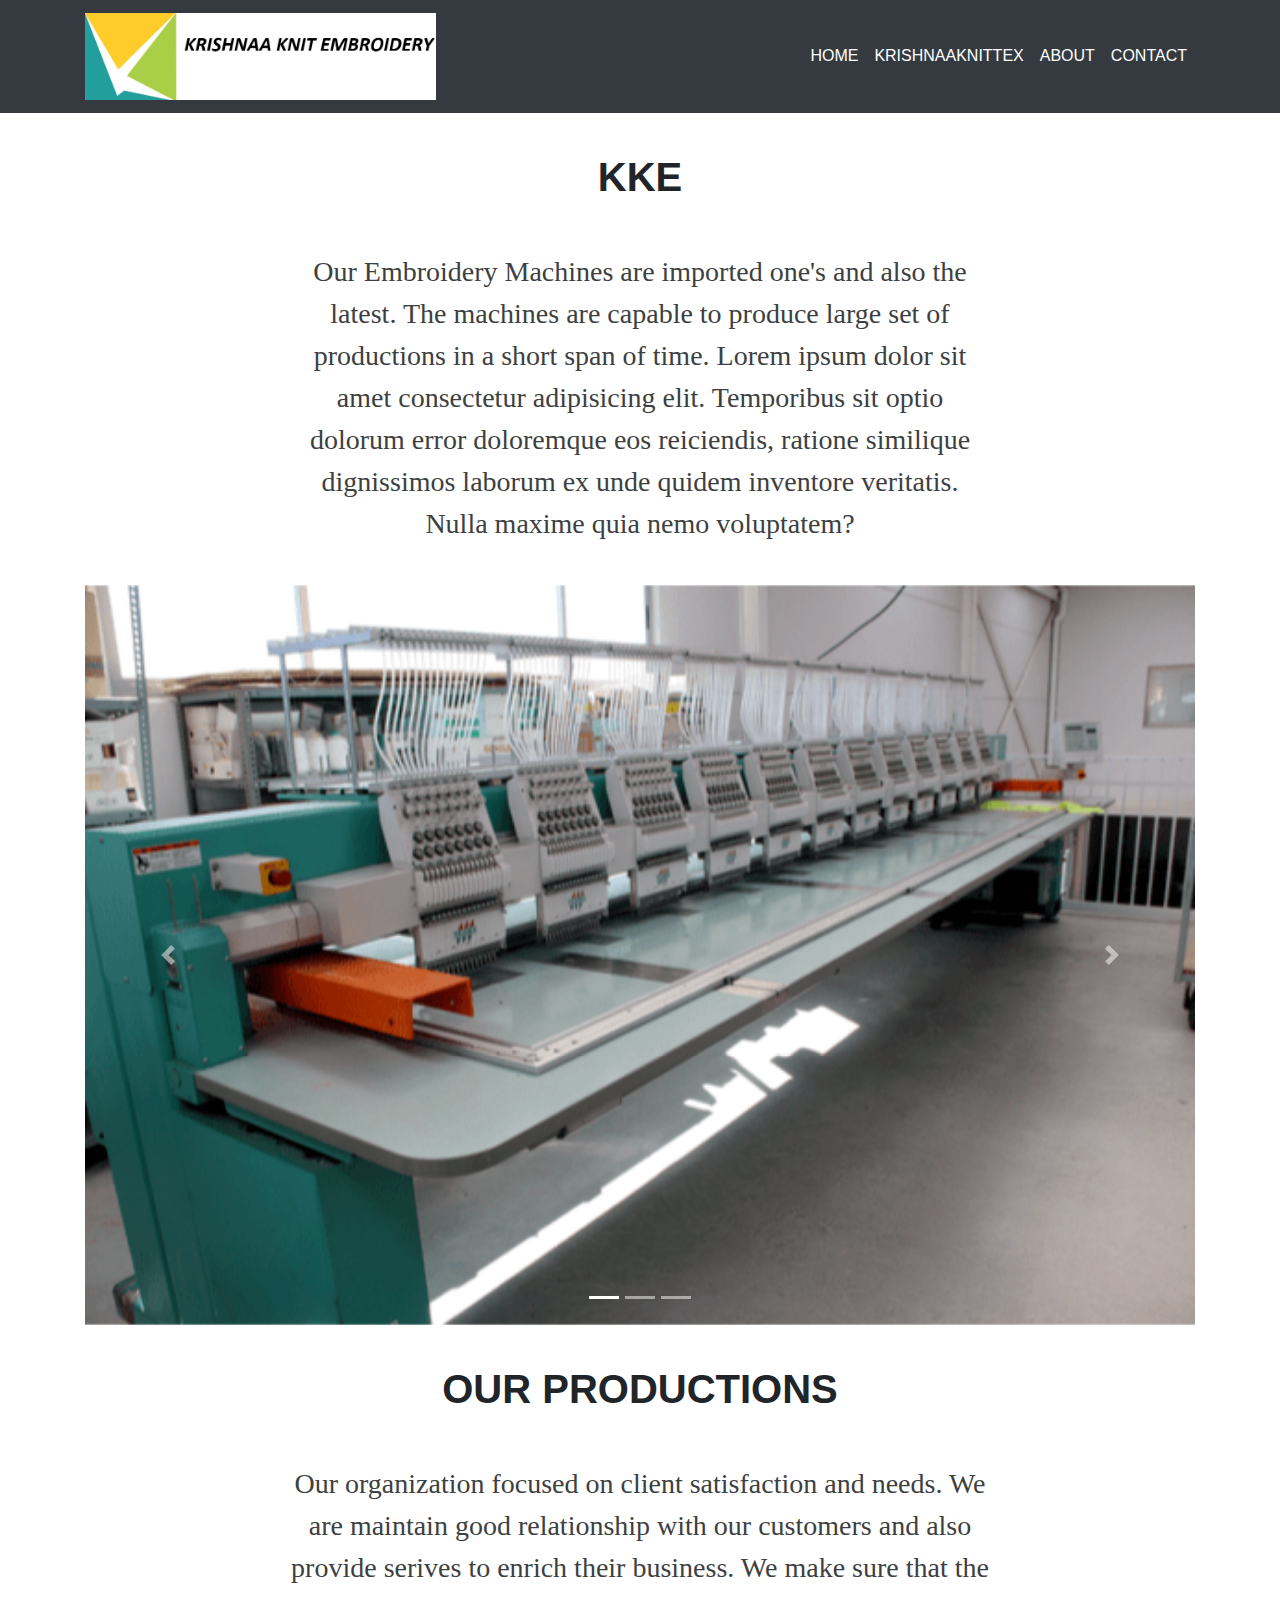
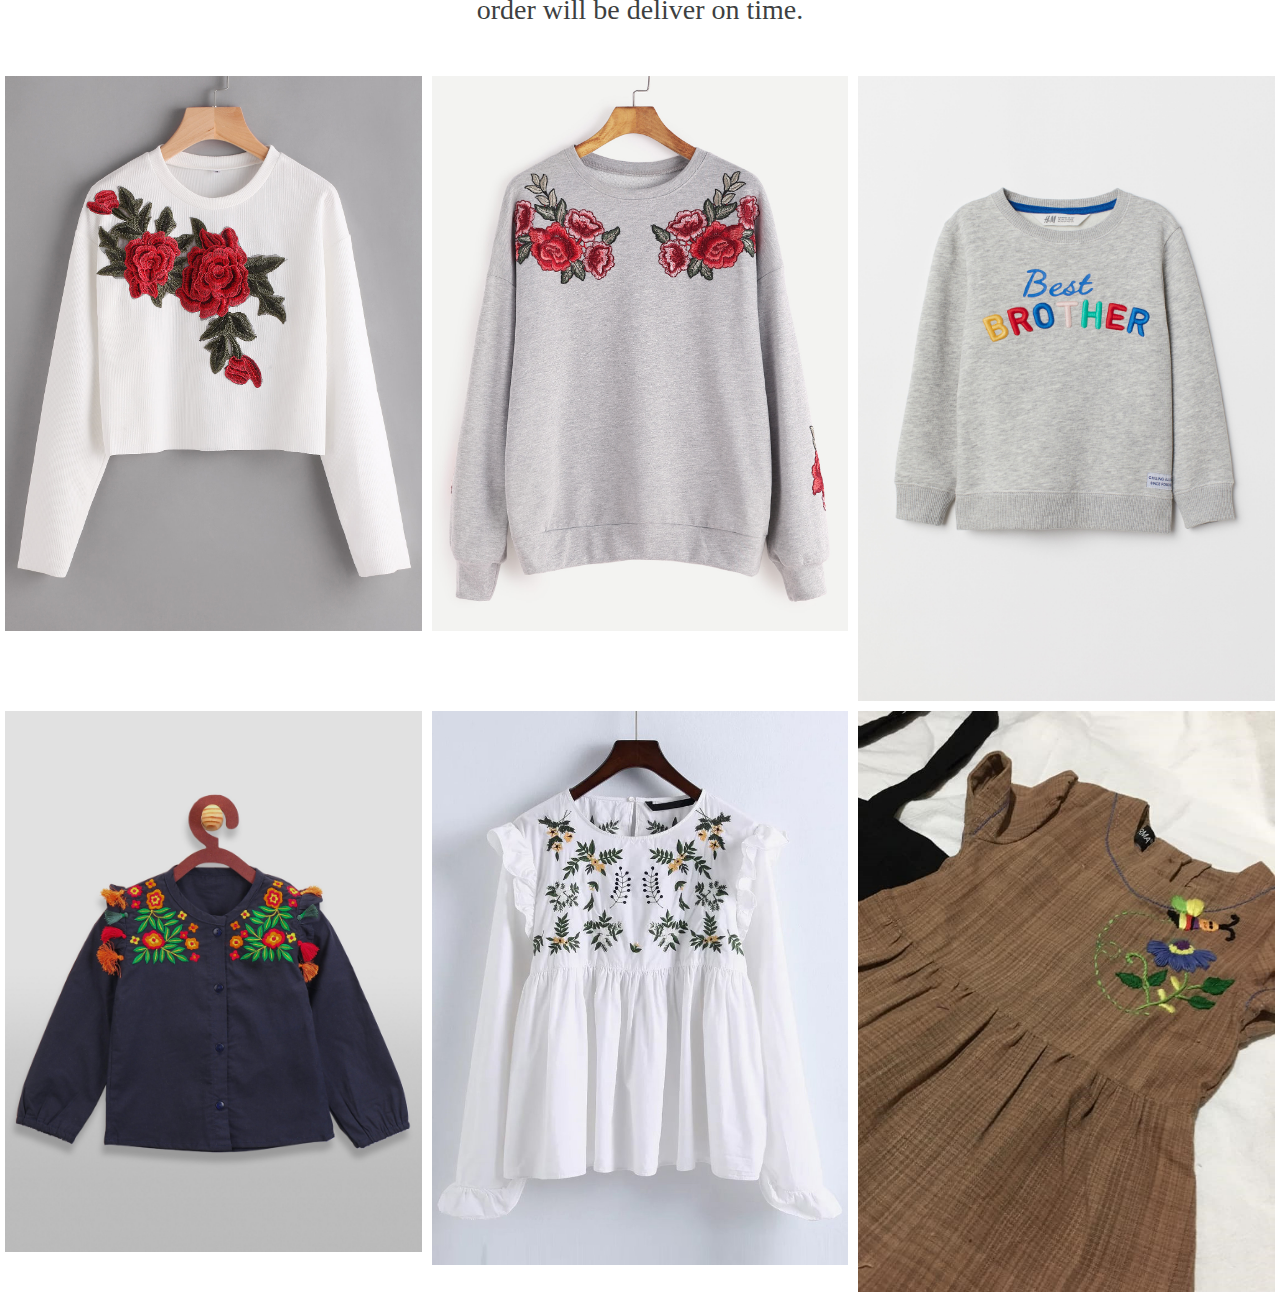
<file: index.html>
<!DOCTYPE html>
<html lang="en">
<head>
    <link rel="stylesheet" href="w1.css">
    <link href="https://fonts.googleapis.com/css?family=Shadows+Into+Light&display=swap" rel="stylesheet">
    <meta charset="UTF-8">
    <meta name="viewport" content="width=device-width, initial-scale=1.0">
    <meta name="description" content="Krishna Knit Embroidery, Largest Companies in Tiruppur, Best Export Companies in Tirupur, TEA Export member Companies">
    <link rel="stylesheet" href="https://maxcdn.bootstrapcdn.com/bootstrap/4.4.1/css/bootstrap.min.css">
    <script src="https://ajax.googleapis.com/ajax/libs/jquery/3.4.1/jquery.min.js"></script>
    <script src="https://cdnjs.cloudflare.com/ajax/libs/popper.js/1.16.0/umd/popper.min.js"></script>
    <script src="https://maxcdn.bootstrapcdn.com/bootstrap/4.4.1/js/bootstrap.min.js"></script>
    <title>KRISHNAA EMBROIDERY</title>

    <link rel="icon" href="images/02.jpg" type="image/icon type">

</head>
<body>
    <nav class="navbar navbar-expand-lg navbar-dark bg-dark static-top FS">
        <div class="container">
          <a class="navbar-brand">
                <img src="images/kkl.png" alt="" style="width: 50%;">
              </a>
          <button class="navbar-toggler" type="button" data-toggle="collapse" data-target="#navbarResponsive" aria-controls="navbarResponsive" aria-expanded="false" aria-label="Toggle navigation">
                <span class="navbar-toggler-icon"></span>
              </button>
          <div class="collapse navbar-collapse" id="navbarResponsive">
            <ul class="navbar-nav ml-auto">
              <li class="nav-item active">
                <a class="nav-link" href="index.html" title="Home">HOME                      
                </a>
              </li>
              <li class="nav-item active">
                <a class="nav-link" href="http://krishnaaknittex.com/" target="_blank" title="KRISHNAA KNIT TEX">KRISHNAAKNITTEX</a>
              </li>
              <li class="nav-item active">
                <a class="nav-link" href="about.html" title="About">ABOUT</a>
              </li>
              <li class="nav-item active">
                <a class="nav-link" href="contact.html" title="Contact">CONTACT</a>
              </li>
            </ul>
          </div>
        </div>
      </nav>
    <div class="container">           

        <div class="mac">
          <h1 class="text-center">KKE</h1>
          <p class="text-center">Our Embroidery Machines are imported one's and also the latest. The machines are capable to produce large set of productions in a short span of time. Lorem ipsum dolor sit amet consectetur adipisicing elit. Temporibus sit optio dolorum error doloremque eos reiciendis, ratione similique dignissimos laborum ex unde quidem inventore veritatis. Nulla maxime quia nemo voluptatem?</p>
        </div>        
        

        <div id="demo" class="carousel slide" data-ride="carousel">

            <!-- Indicators -->
            <ul class="carousel-indicators">
              <li data-target="#demo" data-slide-to="0" class="active"></li>
              <li data-target="#demo" data-slide-to="1"></li>
              <li data-target="#demo" data-slide-to="2"></li>
            </ul>
          
            <!-- The slideshow -->
            <div class="carousel-inner">
              <div class="carousel-item active">
                <img src="images/m1.png" alt="Los Angeles" style="width: 100%;">
              </div>
              <div class="carousel-item">
                <img src="images/m2.png" alt="Chicago" style="width: 100%;">
              </div>
              <div class="carousel-item">
                <img src="images/m3.png" alt="New York" style="width: 100%;">
              </div>
            </div>
          
            <!-- Left and right controls -->
            <a class="carousel-control-prev" href="#demo" data-slide="prev">
              <span class="carousel-control-prev-icon"></span>
            </a>
            <a class="carousel-control-next" href="#demo" data-slide="next">
              <span class="carousel-control-next-icon"></span>
            </a>
          
          </div>
    </div>    
    
    <div class="container">
        <div class="sam">
            <h1 class="text-center">OUR PRODUCTIONS</h1>
            <p class="text-center">Our organization focused on client satisfaction and needs. We are maintain good relationship with our customers and also provide serives to enrich their business. We make sure that the order will be deliver on time.
            </p>
        </div>
    </div> 

    <div class="clearfix">
      <div class="img-container">
        <img src="images/c6.jpg" width="100%">
      </div>
      <div class="img-container">
        <img src="images/c5.jpg" width="100%">
      </div>
      <div class="img-container">
        <img src="images/c8.jpg" width="100%">
      </div>
      <div class="img-container">
        <img src="images/c9.jpg" width="100%">
      </div>
      <div class="img-container">
        <img src="images/c10.jpg" width="100%">
      </div>
      <div class="img-container">
        <img src="images/c12.jpg" width="100%">
      </div>
    </div>
</body>

</html>
</file>
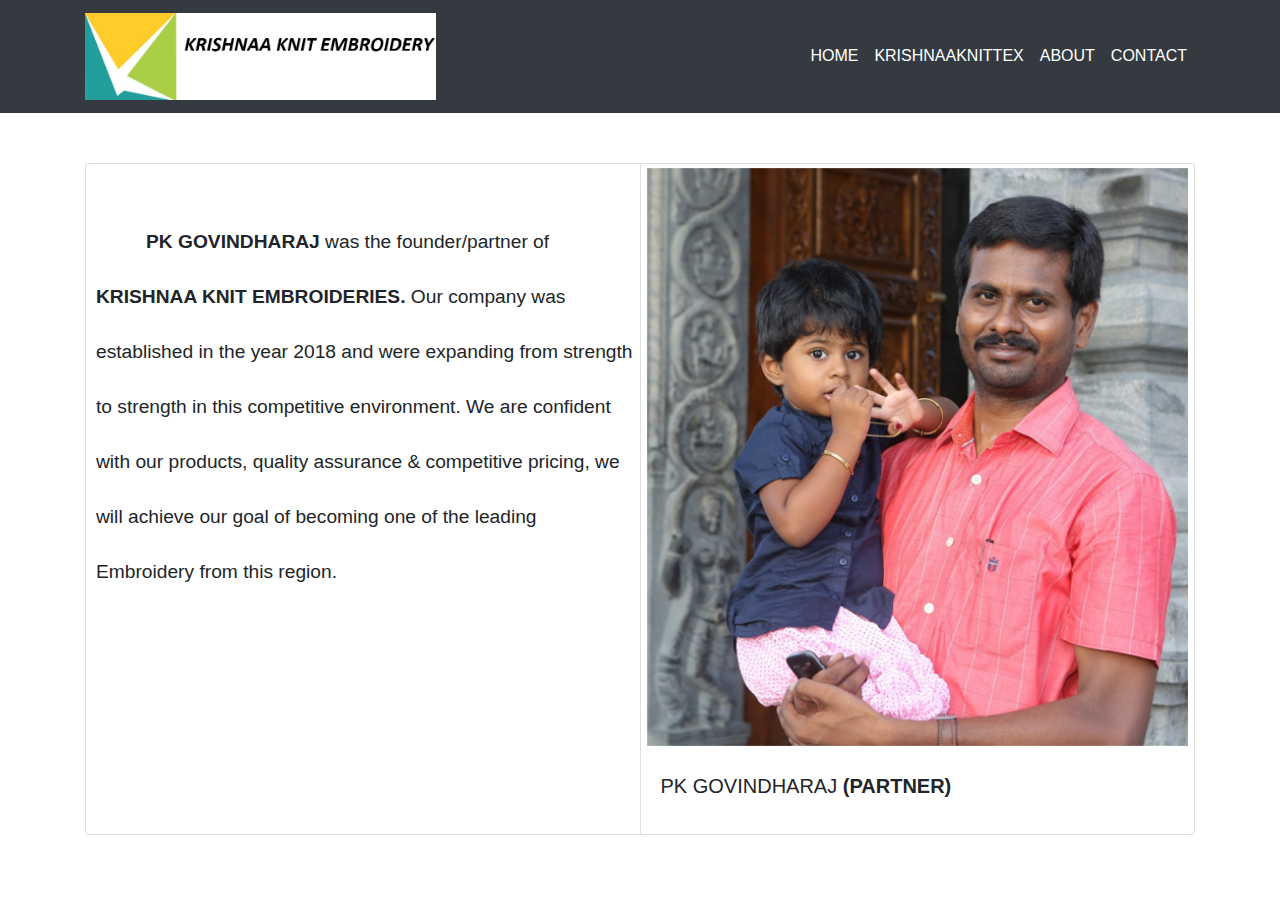
<file: about.html>
<!DOCTYPE html>
<html lang="en">
<head>
    <link rel="stylesheet" href="w2.css">
    <link href="https://fonts.googleapis.com/css?family=Shadows+Into+Light&display=swap" rel="stylesheet">
    <meta charset="UTF-8">
    <meta name="viewport" content="width=device-width, initial-scale=1.0">
    <meta http-equiv="X-UA-Compatible" content="ie=edge">
    <link rel="stylesheet" href="https://maxcdn.bootstrapcdn.com/bootstrap/4.4.1/css/bootstrap.min.css">
  <script src="https://ajax.googleapis.com/ajax/libs/jquery/3.4.1/jquery.min.js"></script>
  <script src="https://cdnjs.cloudflare.com/ajax/libs/popper.js/1.16.0/umd/popper.min.js"></script>
  <script src="https://maxcdn.bootstrapcdn.com/bootstrap/4.4.1/js/bootstrap.min.js"></script>
    <title>KRISHNAA EMBROIDERY</title>
    <link rel="icon" href="images/02.jpg" type="image/icon type">
    <style>
      .about{
        margin-left: 10px;
        margin-top: 50px;
        line-height: 55px;
        text-indent: 50px;
        font-size: larger;
      }
    </style>
</head>
<body>
       <nav class="navbar navbar-expand-lg navbar-dark bg-dark static-top">
        <div class="container">
          <a class="navbar-brand">
                <img src="images/kkl.png" alt="" style="width: 50%;">
              </a>
          <button class="navbar-toggler" type="button" data-toggle="collapse" data-target="#navbarResponsive" aria-controls="navbarResponsive" aria-expanded="false" aria-label="Toggle navigation">
                <span class="navbar-toggler-icon"></span>
              </button>
          <div class="collapse navbar-collapse" id="navbarResponsive">
            <ul class="navbar-nav ml-auto">
              <li class="nav-item active">
                <a class="nav-link" href="index.html">HOME
                      
                </a>
              </li>
              <li class="nav-item active">
                <a class="nav-link" href="http://krishnaaknittex.com/" target="_blank">KRISHNAAKNITTEX</a>
              </li>
              <li class="nav-item active">
                <a class="nav-link" href="about.html">ABOUT</a>
              </li>
              <li class="nav-item active">
                <a class="nav-link" href="contact.html">CONTACT</a>
              </li>
            </ul>
          </div>
        </div>
      </nav>

      <div class="container">
          <div class="card-group">
            <div class="card">
              <p class="about"><b>PK GOVINDHARAJ </b>was the founder/partner of <b>KRISHNAA KNIT EMBROIDERIES. </b>Our company was established in the year 2018 and were expanding from strength to strength in this competitive environment. We are confident with our products, quality assurance & competitive pricing, we will achieve our goal of becoming one of the leading Embroidery from this region.</p>
              <div class="card-body">                
                
              </div>
            </div>
            <div class="card">
              <img class="card-img-top" src="images/p1.png" alt="Card image cap">
              <div class="card-body">
                <h5 class="card-title">PK GOVINDHARAJ <b>(PARTNER)</b></h5>
                <p class="card-text"></p>
                <p class="card-text"><small class="text-muted"></small></p>
              </div>
            </div>
          </div>
      </div>
</body>
</html>
</file>
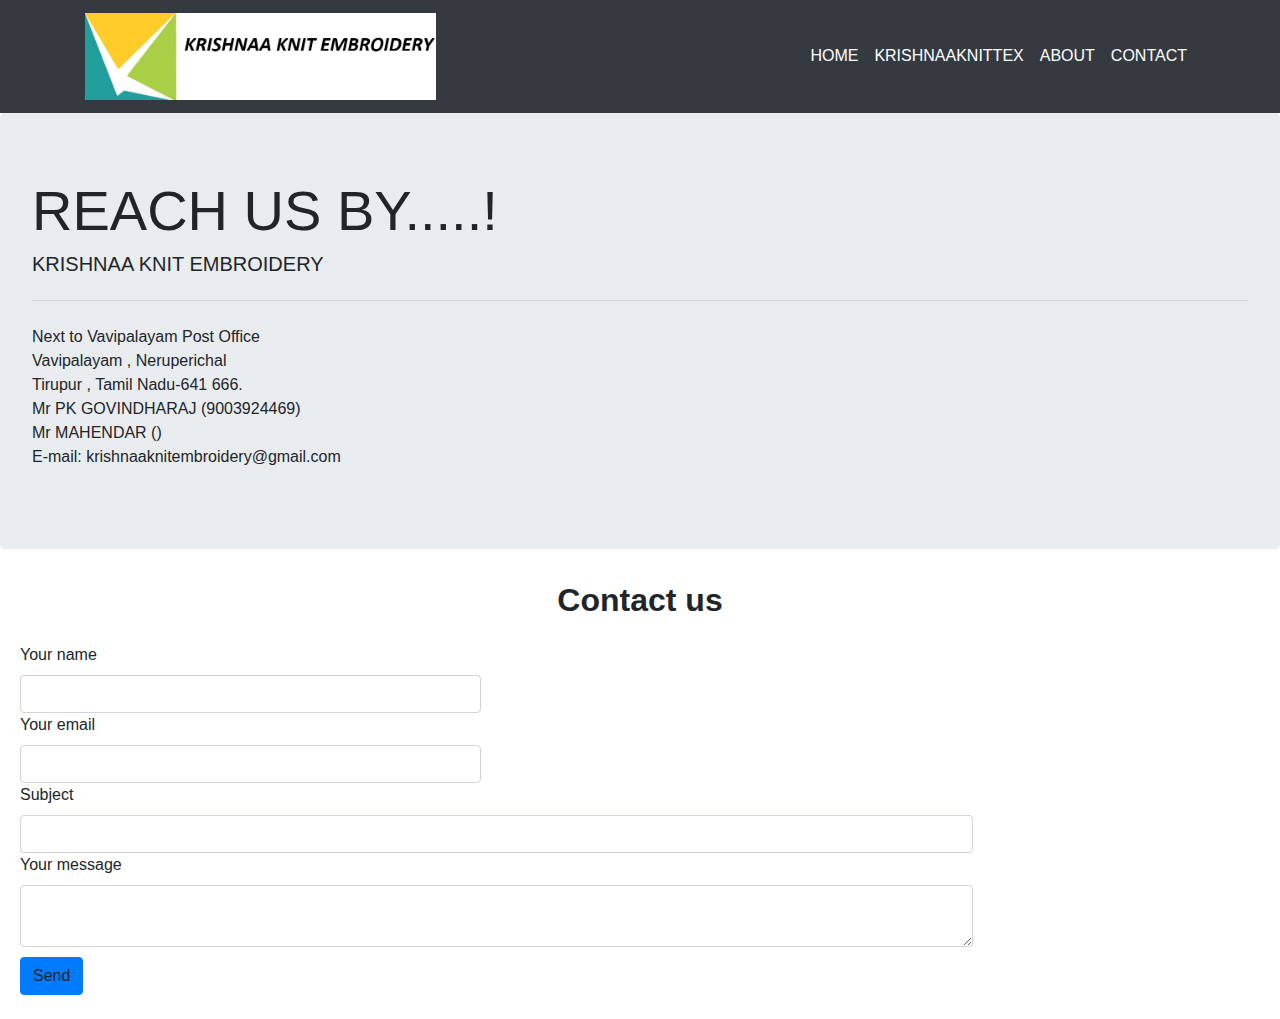
<file: contact.html>
<!DOCTYPE html>
<html lang="en">
<head>
    <link rel="stylesheet" href="w3.css">
    <meta charset="UTF-8">
    <meta name="viewport" content="width=device-width, initial-scale=1.0">
    <meta http-equiv="X-UA-Compatible" content="ie=edge">
    <link rel="stylesheet" href="https://maxcdn.bootstrapcdn.com/bootstrap/4.4.1/css/bootstrap.min.css">
  <script src="https://ajax.googleapis.com/ajax/libs/jquery/3.4.1/jquery.min.js"></script>
  <script src="https://cdnjs.cloudflare.com/ajax/libs/popper.js/1.16.0/umd/popper.min.js"></script>
  <script src="https://maxcdn.bootstrapcdn.com/bootstrap/4.4.1/js/bootstrap.min.js"></script>
    <title>KRISHNAA EMBROIDERY</title>
    <link rel="icon" href="images/02.jpg" type="image/icon type">
</head>
<body>
    <nav class="navbar navbar-expand-lg navbar-dark bg-dark static-top">
        <div class="container">
          <a class="navbar-brand" href="#">
                <img src="images/kkl.png" alt="" style="width: 50%;">
              </a>
          <button class="navbar-toggler" type="button" data-toggle="collapse" data-target="#navbarResponsive" aria-controls="navbarResponsive" aria-expanded="false" aria-label="Toggle navigation">
                <span class="navbar-toggler-icon"></span>
              </button>
          <div class="collapse navbar-collapse" id="navbarResponsive">
            <ul class="navbar-nav ml-auto">
              <li class="nav-item active">
                <a class="nav-link" href="index.html">HOME
                      
                </a>
              </li>
              <li class="nav-item active">
                <a class="nav-link" href="http://krishnaaknittex.com/" target="_blank">KRISHNAAKNITTEX</a>
              </li>
              <li class="nav-item active">
                <a class="nav-link" href="about.html">ABOUT</a>
              </li>
              <li class="nav-item active">
                <a class="nav-link" href="contact.html">CONTACT</a>
              </li>
            </ul>
          </div>
        </div>
      </nav>

      <div class="jumbotron">
        <h1 class="display-4">REACH US BY.....!</h1>
        <h1 class="lead">KRISHNAA KNIT EMBROIDERY</h1>
        <hr class="my-4">
        <p>Next  to  Vavipalayam  Post  Office<br>Vavipalayam , Neruperichal<br>Tirupur , Tamil Nadu-641 666. <br>Mr PK GOVINDHARAJ (9003924469)<br>Mr MAHENDAR ()<br>E-mail: krishnaaknitembroidery@gmail.com</p>
      </div>

      <!--Section: Contact v.2-->
<section class="mb-4">

  <!--Section heading-->
  <h2 class="h1-responsive font-weight-bold text-center my-4">Contact us</h2>
  <div class="row">

      <!--Grid column-->
      <div class="col-md-9 mb-md-0 mb-5">
          <form id="contact-form" name="contact-form" action="mail.php" method="POST">

              <!--Grid row-->
              <div class="row">

                  <!--Grid column-->
                  <div class="col-md-6">
                      <div class="md-form mb-0">
                        <label for="name" class="">Your name</label>
                        <input type="text" id="name" name="name" class="form-control">                          
                      </div>
                  </div>
                  <!--Grid column-->

                  <!--Grid column-->
                  <div class="col-md-6">
                      <div class="md-form mb-0">
                        <label for="email" class="">Your email</label>  
                        <input type="text" id="email" name="email" class="form-control">                          
                      </div>
                  </div>
                  <!--Grid column-->

              </div>
              <!--Grid row-->

              <!--Grid row-->
              <div class="row">
                  <div class="col-md-12">
                      <div class="md-form mb-0">
                        <label for="subject" class="">Subject</label>  
                        <input type="text" id="subject" name="subject" class="form-control">                          
                      </div>
                  </div>
              </div>
              <!--Grid row-->

              <!--Grid row-->
              <div class="row">

                  <!--Grid column-->
                  <div class="col-md-12">

                      <div class="md-form">
                        <label for="message">Your message</label>  
                        <textarea type="text" id="message" name="message" rows="2" class="form-control md-textarea"></textarea>                          
                      </div>

                  </div>
              </div>
              <!--Grid row-->

          </form>

          <div class="text-center text-md-left">
              <a class="btn btn-primary" onclick="document.getElementById('contact-form').submit();">Send</a>
          </div>
          <div class="status"></div>
      </div>

  </div>

</section>
<!--Section: Contact v.2-->
</body>
</html>
</file>
<file: w1.css>
*{
    box-sizing: border-box;
}

.img-container{
    float: left;
    width: 33.33%;
    padding: 5px;
}

.clearfix::after{
    content: "";
    clear: both;
    display: table;
}



.container .mac{
    font-size:16px;
    max-width:700px;
    margin:0 auto 40px;
}

.container .sam{
    font-size:16px;
    max-width:700px;
    margin:0 auto 40px;
}

.mac h1{
    font-weight:bold;
    margin-bottom:40px;
    padding-top:40px;
    color:inherit;
}

.sam h1{
    font-weight:bold;
    margin-bottom:40px;
    padding-top:40px;
    color:inherit;
}
.mac p{
    font-size: 28px;
    margin-top: 50px;
    font-family: 'Zhi';
}

.sam p{
    font-size: 28px;
    margin-top: 50px;
    font-family: 'Zhi';
}

.container p{
    color:#3d3f41;
}
</file>
<file: w2.css>
.part1 h1{
    margin-top: 80px;
    text-align: center;
    font-size: 45px;
    font-family: 'Serif';
}

.card-group{
    margin-top: 50px;
}

.part2 h1{
    margin-top: 80px;
    text-align: center;
    font-size: 45px;
    font-family: 'Serif';
}
</file>
